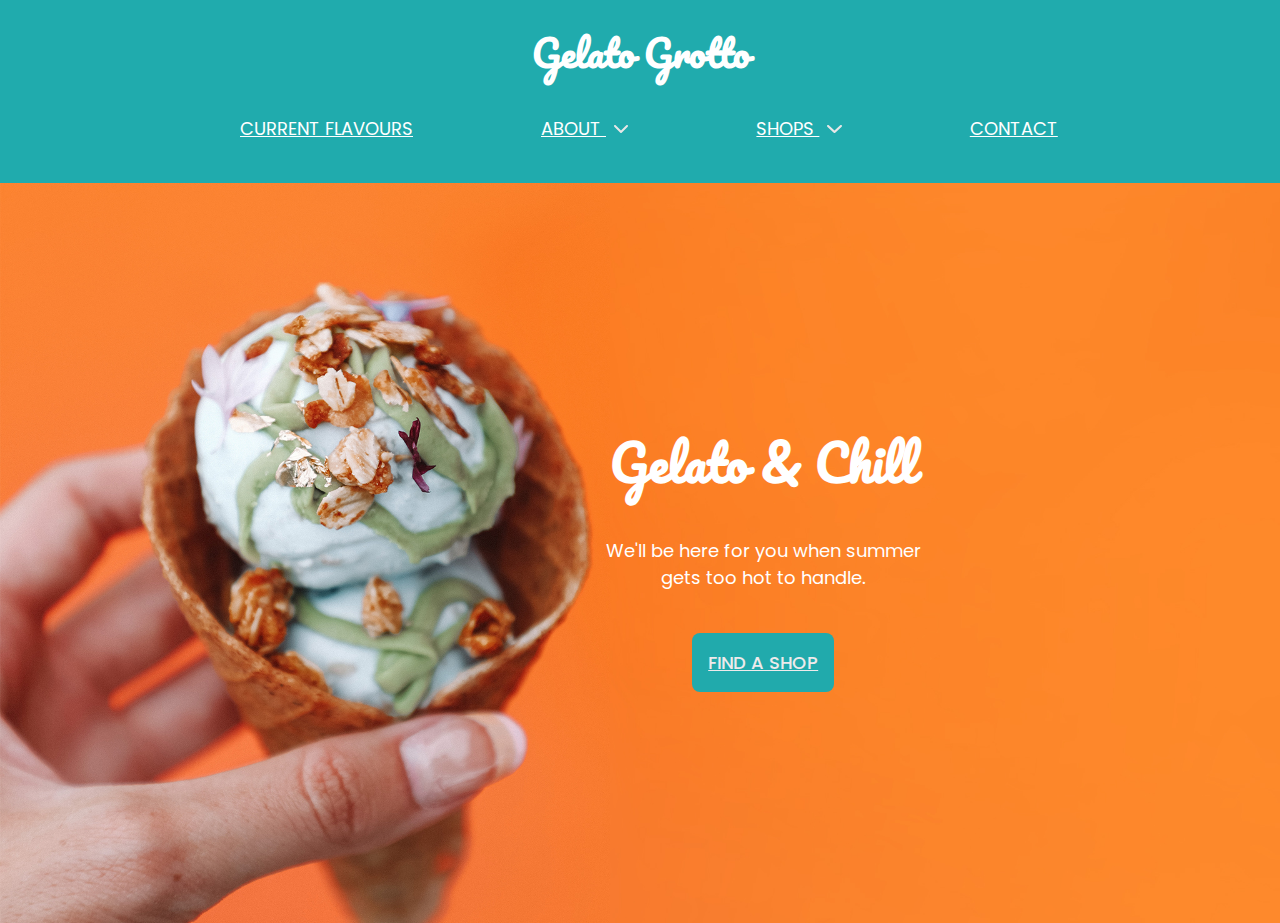
<file: 1530-lab-2-kyuuxo-main/1530-lab-02-start/index.html>
<!DOCTYPE html>
<html lang="en">

<head>
    <meta charset="UTF-8">
    <meta name="viewport" content="width=device-width, initial-scale=1.0">

    <title>Gelato Grotto</title>

    <!-- Make sure to replace this content with your own. -->
    <meta name="author" content="Valerie Watson | vwatson@nait.ca">
    <meta name="description" content="This website demonstrates how to create a simple single-level drop-down menu.">

    <!-- Google Fonts -->
    <link rel="preconnect" href="https://fonts.gstatic.com">
    <link href="https://fonts.googleapis.com/css2?family=Pacifico&family=Poppins&display=swap" rel="stylesheet">

    <!-- Stylesheets -->
    <link rel="stylesheet" href="css/reset.css">
    <link rel="stylesheet" href="css/styles.css">
</head>

<body>
    <header>
        <h1>Gelato Grotto</h1>
        <div class="inner-container flex-container">
            <nav>
                <ul class="menu flex-container">
                    <li><a href="#">CURRENT FLAVOURS</a></li>
                    <!-- Tier 1 -->
                    <li><a href="#">ABOUT <span><img src="img/iconly_svg_optimized-optimized.svg" alt="arrow"
                                    class="wcolor"></span></a>
                        <!-- The Dropdown -->
                        <ul class="dropdown">
                            <li><a href="#">OUR STORY</a></li>
                            <li><a href="#">FARMS</a></li>
                            <li><a href="#">COLLABORATORS</a></li>
                            <li><a href="#">SUSTAINABILITY</a></li>
                            <li><a href="#">FAQS</a></li>
                        </ul>
                    </li>
                    <!-- Tier 1 -->
                    <li><a href="#">SHOPS <span><img src="img/iconly_svg_optimized-optimized.svg" alt="arrow"
                                    class="wcolor"></span></a>
                        <!-- 2 Dropdown -->
                        <ul class="dropdown">
                            <li><a href="#">COOLANGATTA</a></li>
                            <li><a href="#">FORTITUDE VALLEY</a></li>
                            <li><a href="#">MOOLOOLABA BEACH</a></li>
                            <li><a href="#">SOUUTH BRISBANE</a></li>
                        </ul>
                    </li>
                    <li><a href="#">CONTACT</a></li>
                </ul>
            </nav>
        </div>
    </header>
    <main>
        <div class="chill">
            <section class="text">
                <h2>Gelato & Chill</h2>
                <p>We'll be here for you when summer gets too hot to handle.</p>
                <a href="#" class="click">FIND A SHOP</a>
            </section>
        </div>
    </main>
</body>
</html>
</file>
<file: 1530-lab-2-kyuuxo-main/1530-lab-02-start/css/styles.css>
/*

COLOUR PALETTE

orange accent       ff8e2d
teal                20abad
darker teal         007c84
off-white           eeeaeb

GOOGLE FONTS 

font-family: 'Poppins', sans-serif;
font-family: 'Pacifico', cursive;

*/

/* UNIVERSAL STYLES */
body {
    background-color: #ff8e2d;
    color: white;
    font-family: 'Poppins', sans-serif;
    font-size: 1.125rem;
}

h1,
h2 {
    font-family: 'Pacifico', cursive;
}

.inner-container {
    max-width: 64rem;
    margin: auto;
}

.flex-container {
    display: flex;
    flex-direction: column;
}

ul a {
    color: white;
    text-transform: uppercase;
    text-decoration: none;
    text-decoration: underline;
    padding: 1rem;
    border-left: 0.25rem solid rgba(0, 0, 0, 0);
    display: block;
}

li a span {
    display: none;
}

.dropdown a {
    text-decoration: none;
    padding-left: 3rem;
}

ul a:hover {
    color: #eeeaeb;
    text-decoration: underline;
}

header {
    background-color: #20abad;
    padding: 1.6rem 0;
}

header h1 {
    text-align: center;
}

span {
    padding-top: .2rem;
    width: 1.4rem;
    height: 1rem;
}

.click {
    background-color: #21AAAC;
    align-items: center;
    border: none;
    border-radius: 0.5rem;
    color: #eeeaeb;
    padding: 1rem;
    display: inline-block;
    font-weight: 500;
    text-align: center;
    text-decoration: underline;
    text-transform: uppercase;
}

.click a {
    text-decoration: none;
    color: #2a5ea5;
    transition: all 0.2s ease;
}

.click a:hover {
    background-color: #eeeaeb;
    color: #21AAAC;
}

.chill {
    background: url('../img/grapefruit-bg.jpg') center / cover no-repeat;
}

.wcolor {
    filter: invert(93%) sepia(0%) saturate(2058%) hue-rotate(271deg) brightness(104%) contrast(87%);
}

.text {
    text-align: center;
}

.text h2 {
    font-size: 3rem;
    padding: 1.2rem 0;
}

.text p {
    padding: 1.2rem 0;
}

/* MOBILE VIEW */
@media screen and (min-width: 380px) {
    .chill {
        height: calc(97vh - 270px);
        background-position: left;
    }

    .text {
        padding: 6rem;
    }

    .click {
        margin-top: 1.4rem;
    }

}

/* DESKTOP VIEW */
@media screen and (min-width: 720px) {
    .flex-container {
        flex-direction: row;
        align-items: center;
    }

    ul.menu>li {
        padding-left: 6rem;
        position: relative;
    }

    li a span {
        display: inline-block;
        padding-left: 0.5rem;
    }

    h1 {
        padding-bottom: 1.2rem;
    }

    .dropdown {
        transition: transform 0.3s;
        transform-origin: top;
        position: absolute;
    }

    .dropdown a {
        padding-left: 1rem;
    }

    ul.dropdown {
        background: #21AAAC;
        position: absolute;
        left: 3rem;
        visibility: hidden;
    }

    ul.menu>li:hover ul.dropdown,
    ul.menu>li ul.dropdown:hover {
        visibility: visible;
        display: block;
    }

    ul a,
    ul a:hover {
        border-left: unset;
    }

    .text {
        float: right;
        padding: 14rem 2.3rem 2.3rem 2.3rem;        
        margin-right: 20rem;
    }

    .chill {
        height: calc(100vh - 160px);
        background-position: left;
    }

    .text p {
        width: 20rem;
    }


}

/* LARGEST VIEW */
@media screen and (min-width: 1024px) {
    .text {
        float: right;
        padding: 14rem 2.3rem 2.3rem 2.3rem;
    }
    text{
        max-width: 1024px;
    }
}
</file>
